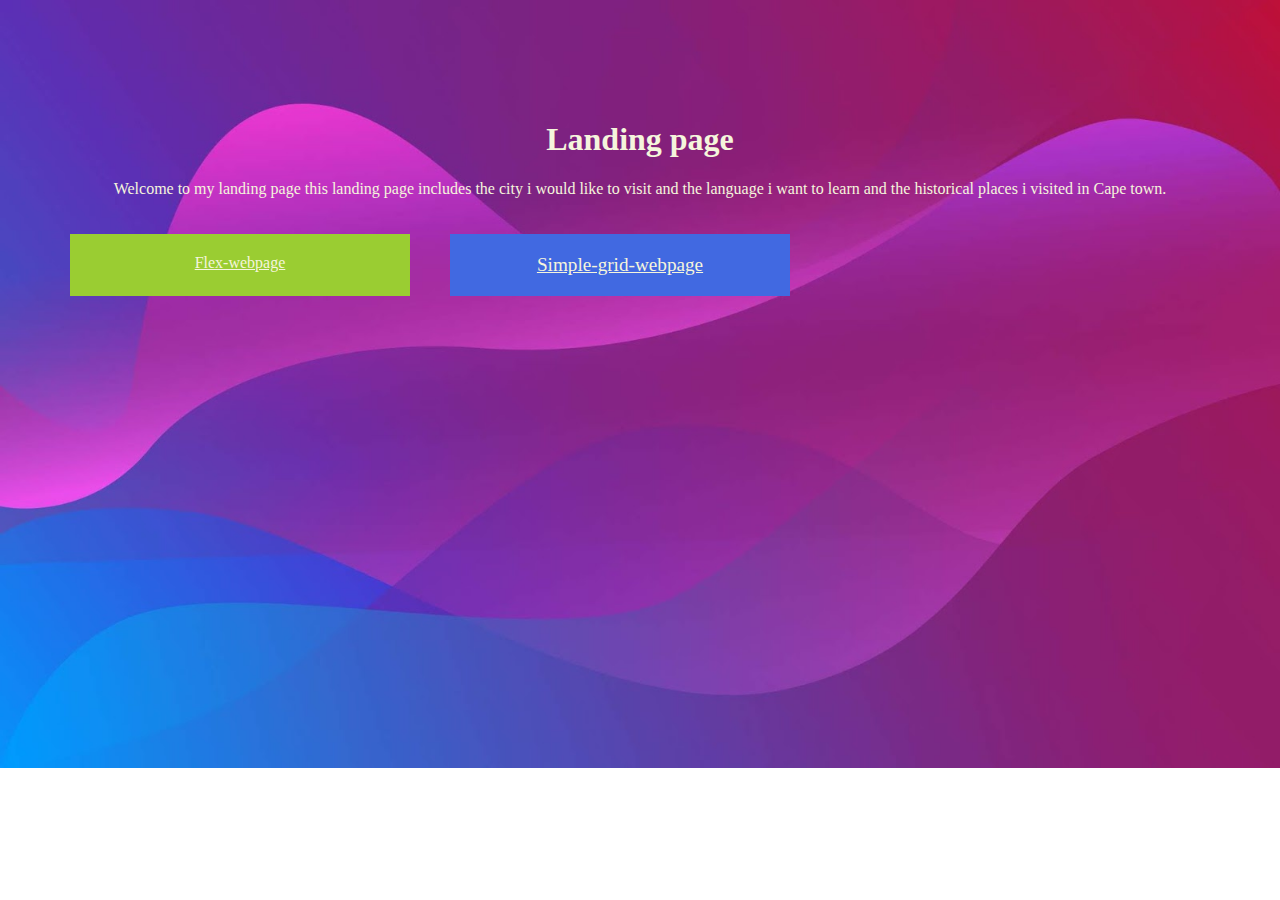
<file: index.html>
<!DOCTYPE html>
<html lang="en">
<head>
    <meta charset="UTF-8">
    <meta http-equiv="X-UA-Compatible" content="IE=edge">
    <meta name="viewport" content="width=device-width, initial-scale=1.0">
    <link rel="stylesheet"  href="index.css">
    <title>webapage</title>
</head>
<body>



  <div class="page">

    <h1>Landing page</h1>
    <div>
      <p> Welcome to my landing page this landing page includes the city i would like to visit and the language  i want to learn and the historical places i visited in Cape town.</p>
    </div>
  
  </div> 
<!-- <div class="my-img">
  <img src="https://img.freepik.com/free-photo/vestrahorn-mountains-stokksnes-iceland_335224-667.jpg?size=626&ext=jpg" alt="my-img">
</div> -->
 
 <div class="my-links">
  <a class="webpage1" href="my-webpage.html">Flex-webpage</a>


  <a class ="webpage2" href="my-webpage-grid.html">Simple-grid-webpage</a>
 </div> 

  






</body>
</html>
</file>
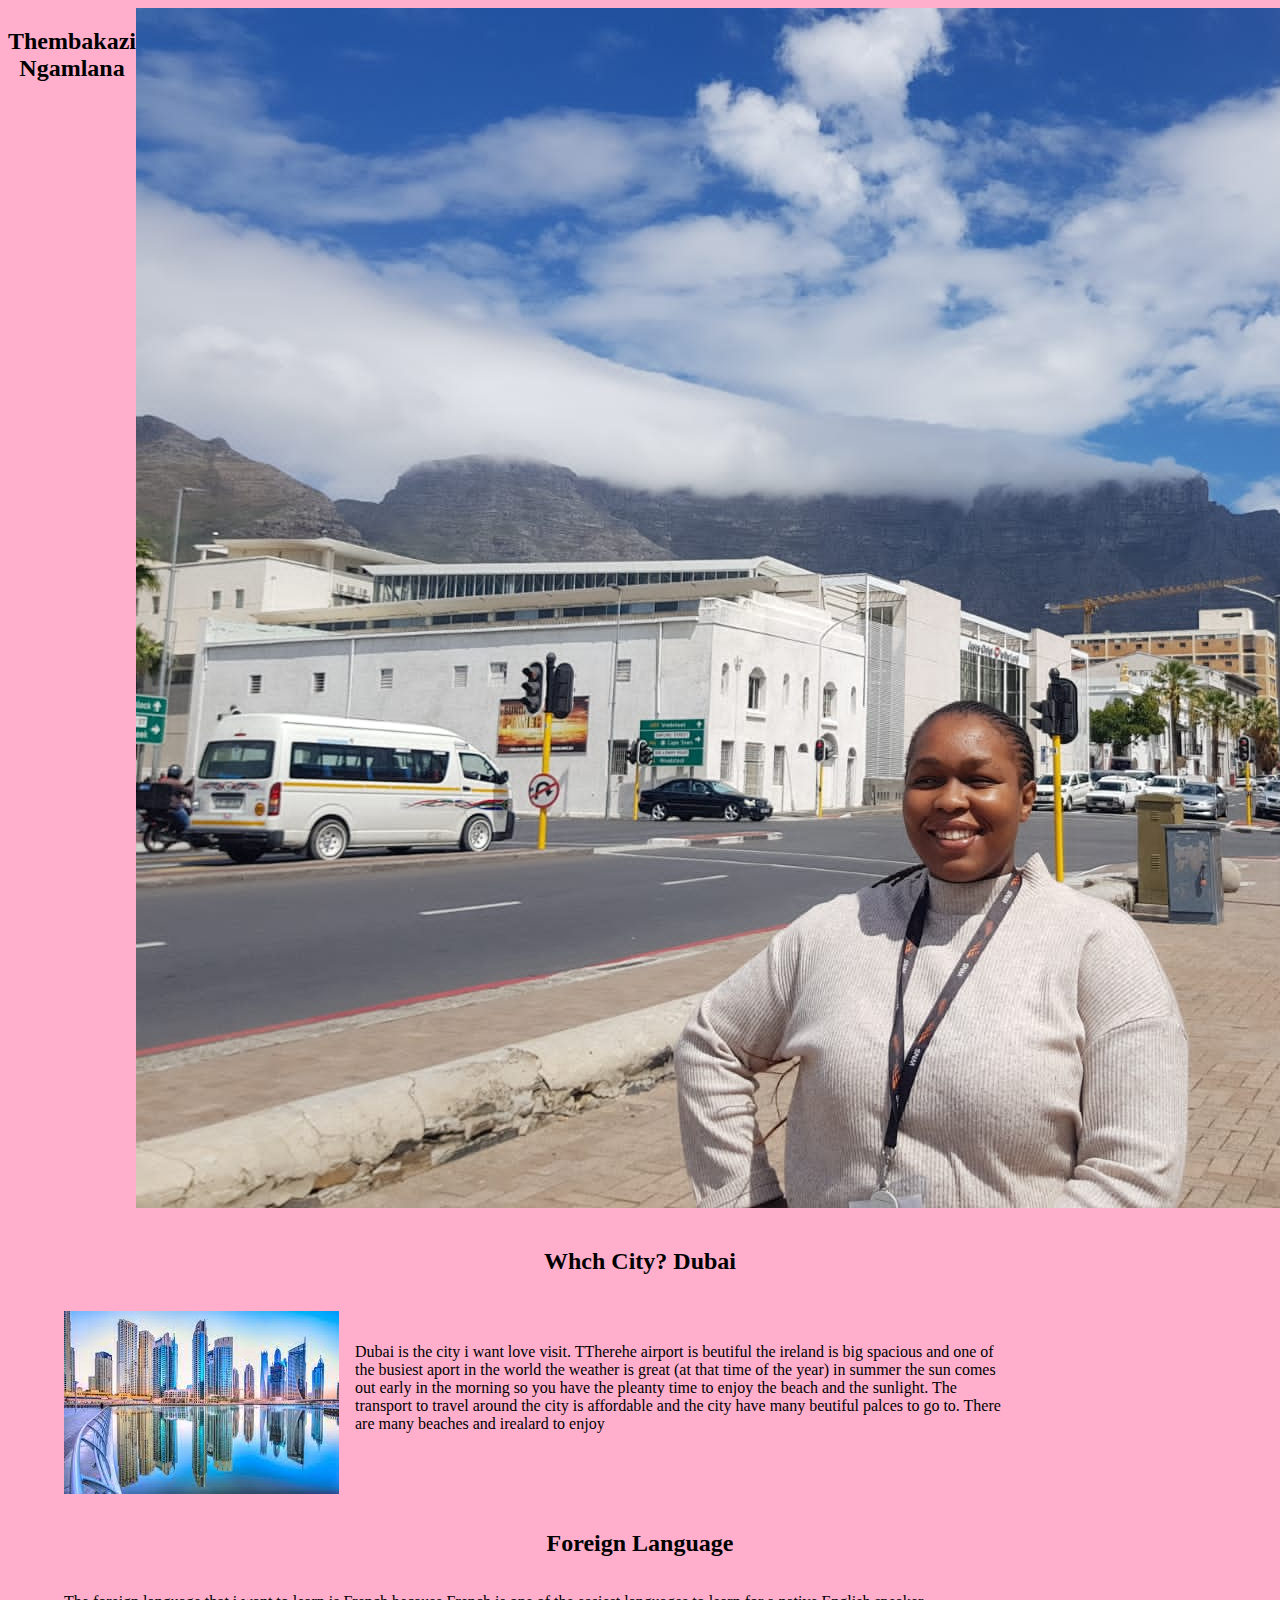
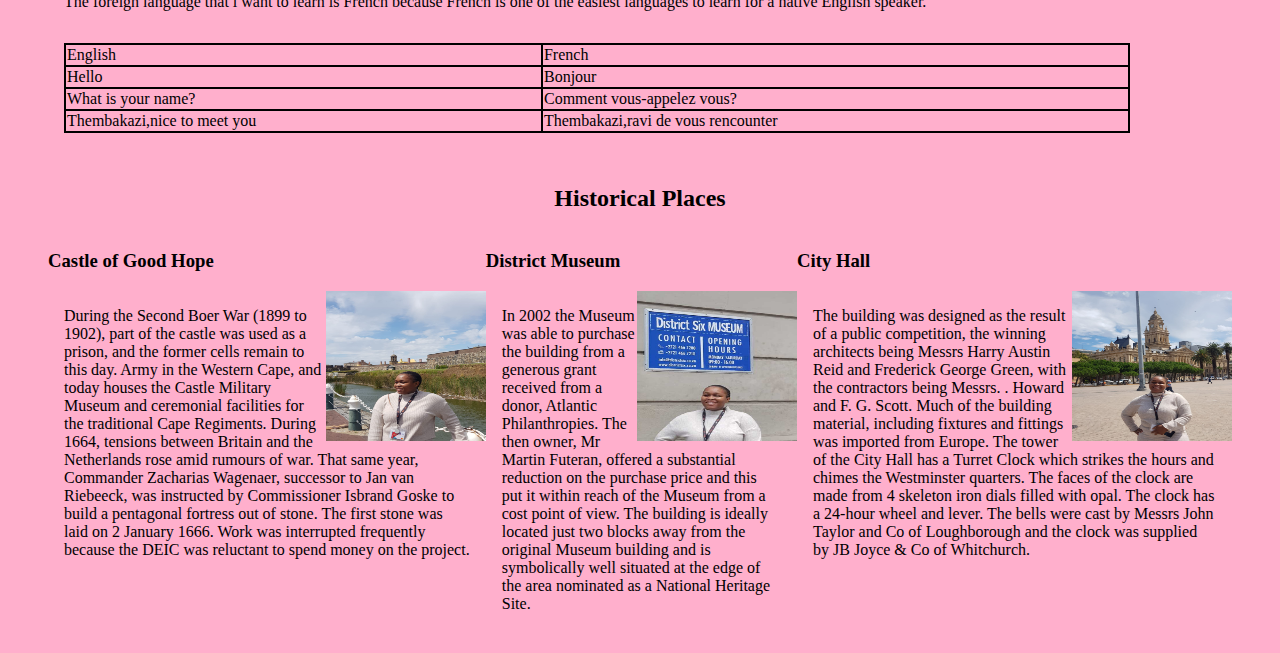
<file: index-flexbox.html>
<!DOCTYPE html>
<html lang="en">

<head>
    <meta charset="UTF-8">
    <meta http-equiv="X-UA-Compatible" content="IE=edge">
    <meta name="viewport" content="width=device-width, initial-scale=1.0">
    <link rel="stylesheet" href="style-flex.css">
    <title>Personal Webpage</title>
</head>

<body>
    <div class="intro">
        <h2>Thembakazi Ngamlana</h2>
        <img class="intro_img" src="./images/Thembakazi.jpg">
    </div>


    <div class="dubai_city">
        <h2>Whch City? Dubai</h2>
        <div class="dubai_content">
            <img src="./images/dubai.jpeg">
            <p>
                Dubai is the city i want love visit.
                TTherehe airport is beutiful the ireland is big spacious and one of the busiest aport in the world
                the weather is great (at that time of the year) in summer the sun comes out early in the morning
                so you have the pleanty time to enjoy the beach and the sunlight.
                The transport to travel around the city is affordable and the city have many beutiful palces to
                go to. There are many beaches and irealard to enjoy
            </p>
        </div>

    </div>

    <div class="language">
        <h2>Foreign Language</h2>
        <div class="language_content">
            <p>
                The foreign language that i want to learn is French because French is one of the easiest languages to learn for
                a native English speaker.
            </p>
            <table>
                <tr>
                    <td>English</td>
                    <td>French</td>
                </tr>
                <tr>
                    <td>Hello </td>
                    <td>Bonjour</td>
                </tr>
                <tr>
                    <td>What is your name?</td>
                    <td>Comment vous-appelez vous?</td>
                </tr>
                <tr>
                    <td>Thembakazi,nice to meet you</td>
                    <td>Thembakazi,ravi de vous rencounter</td>
                </tr>
            </table>
        </div>

    </div>

    <div class="places">
        <h2>Historical Places</h2>

        <div class="places_content">

            <div class="hope">
                <h3>Castle of Good Hope</h3>

                <div class="hope_content">
                    <img class="places_img" src="./images/Castle.jpg" width="200">
                    <p>
                        During the Second Boer War (1899 to 1902), part of the castle was used as a prison, and
                            the former cells remain to this day.
                            Army in the Western Cape, and today houses the Castle Military Museum and ceremonial
                            facilities
                            for
                            the traditional Cape Regiments.
                            During 1664, tensions between Britain and the Netherlands rose amid rumours of war.
                            That
                            same year, Commander Zacharias Wagenaer, successor to Jan van Riebeeck, was instructed
                            by
                            Commissioner Isbrand Goske to build a pentagonal fortress out of stone. The first stone
                            was
                            laid on 2 January 1666. Work was interrupted frequently because the DEIC was reluctant
                            to
                            spend money on the project.
                    </p>
                </div>

            </div>
                
            <!-- </div> -->
            <div class="museum">
                <h3>
                    District Museum
                </h3>
                <div class="museum_content">

                    <img class="places_img" src="./images/district2.jpg" width="200">
                    <p>
                            In 2002 the Museum was able to purchase the building from a generous grant received from a
                            donor,
                            Atlantic Philanthropies.
                            The then owner, Mr Martin Futeran, offered a substantial reduction on
                            the
                            purchase price and this put it within reach of the Museum from a cost point of view.</li>
                            The
                            building is
                            ideally located just two blocks away from the original Museum building and is symbolically
                            well
                            situated at the edge of the area nominated as a National Heritage Site.
                        
                    </p>
                </div>
            </div>
            
            <div class="city_hall">
                <h3>City Hall</h3>
                
                <div class="city_content">
                     <img class="places_img" src="./images/City hall.jpg" width="200">
                    <p>
                        The building was designed as the result of a public competition, the winning
                            architects
                            being Messrs Harry Austin Reid and Frederick George Green, with the contractors
                            being
                            Messrs.
                        . Howard and F. G. Scott. Much of the building material, including fixtures and
                            fittings
                            was imported from Europe.
                        
                            The tower of the City Hall has a Turret Clock which strikes the hours and chimes the
                            Westminster quarters. The faces of the clock are made from 4 skeleton iron dials
                            filled with opal. The clock has a 24-hour wheel and lever. The bells were cast by
                            Messrs John Taylor and Co of Loughborough and the clock was supplied by JB Joyce &
                            Co of Whitchurch.
                    <p>
                </div>
            </div> 
        </div>

    </div>
</body>

</html>
</file>
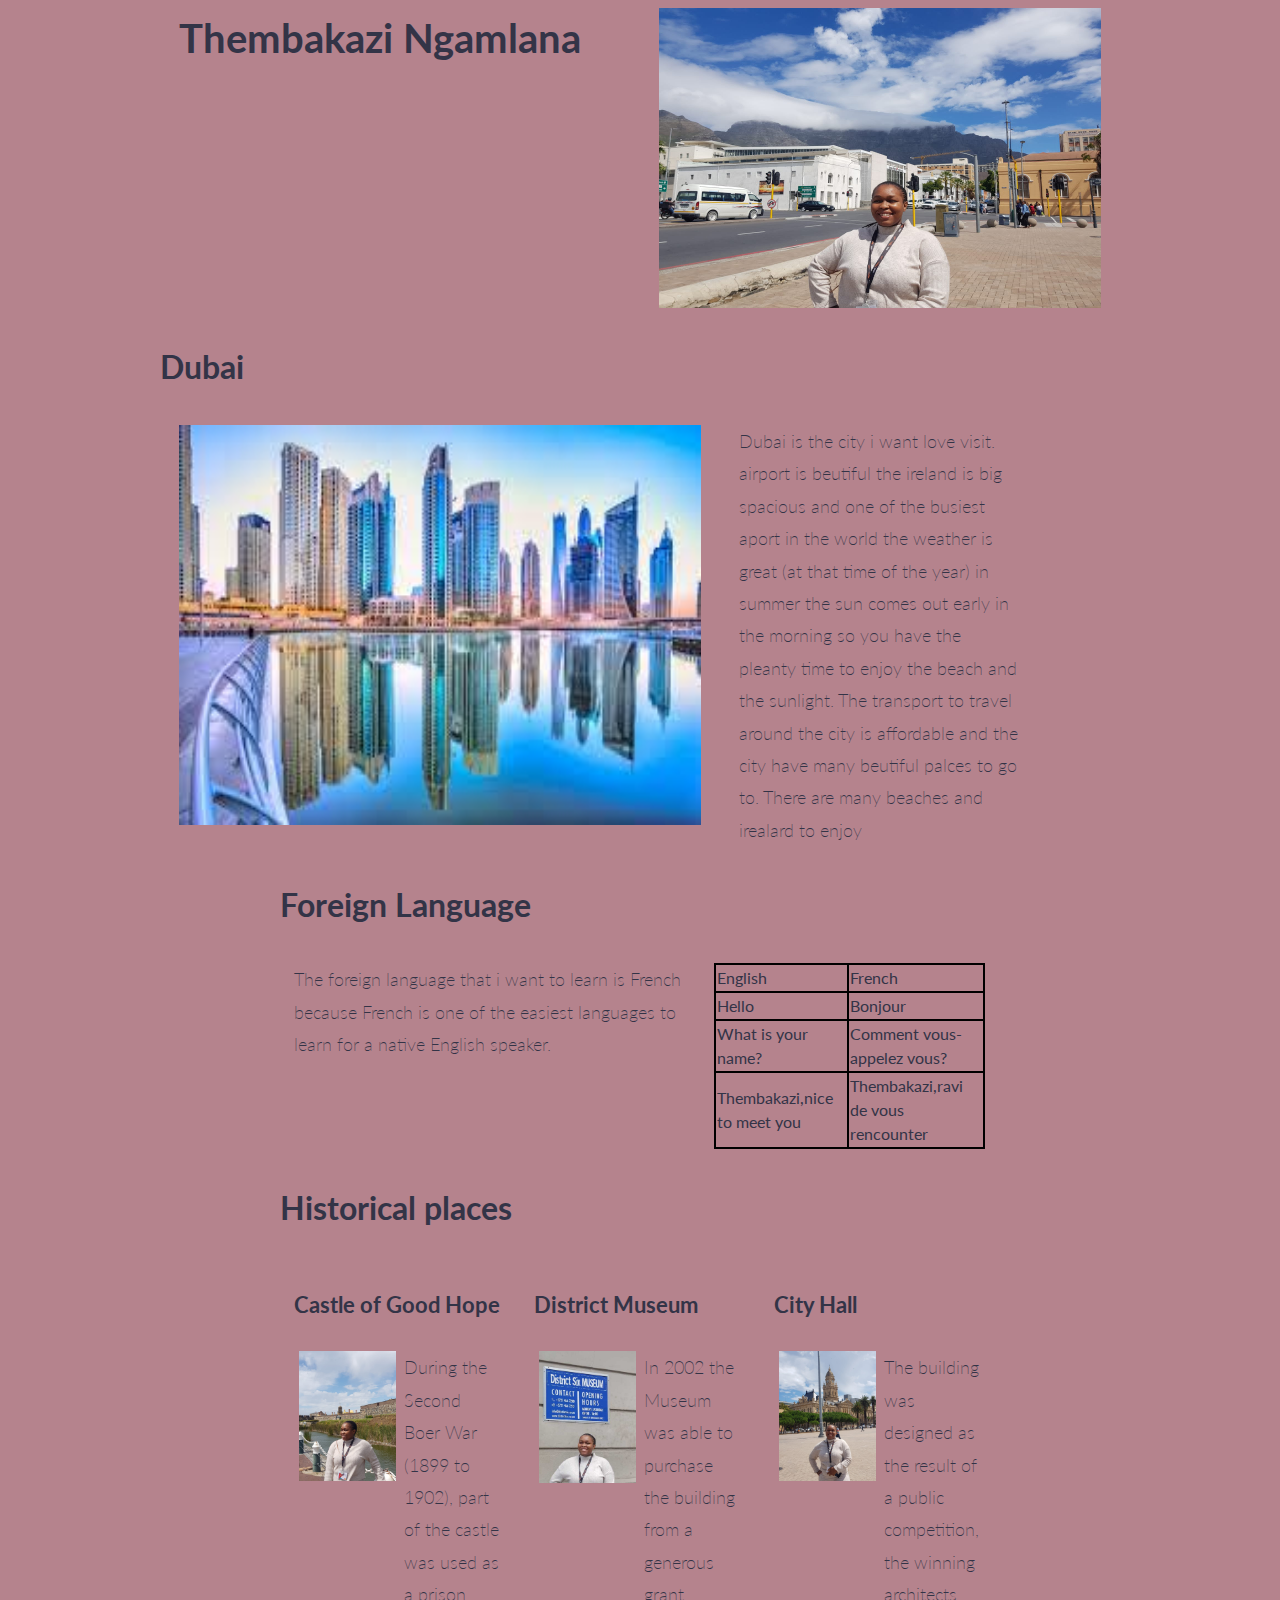
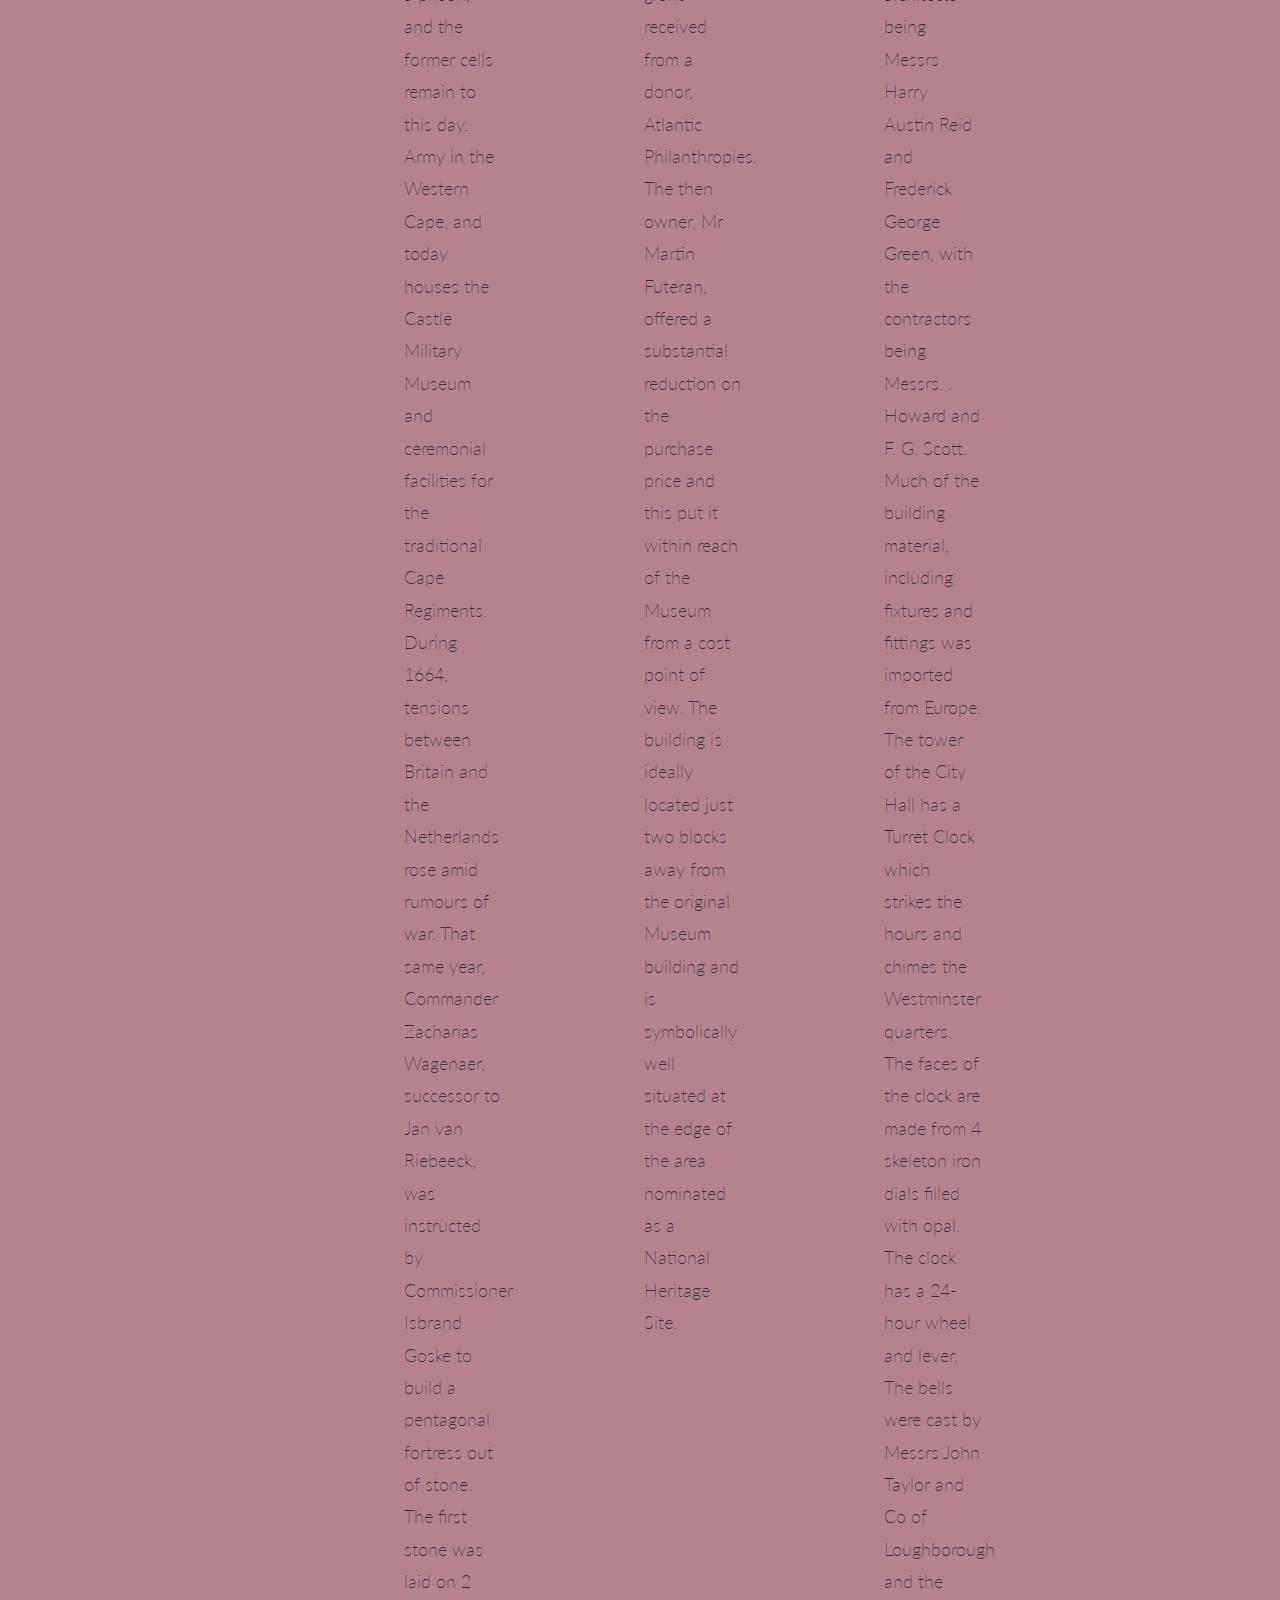
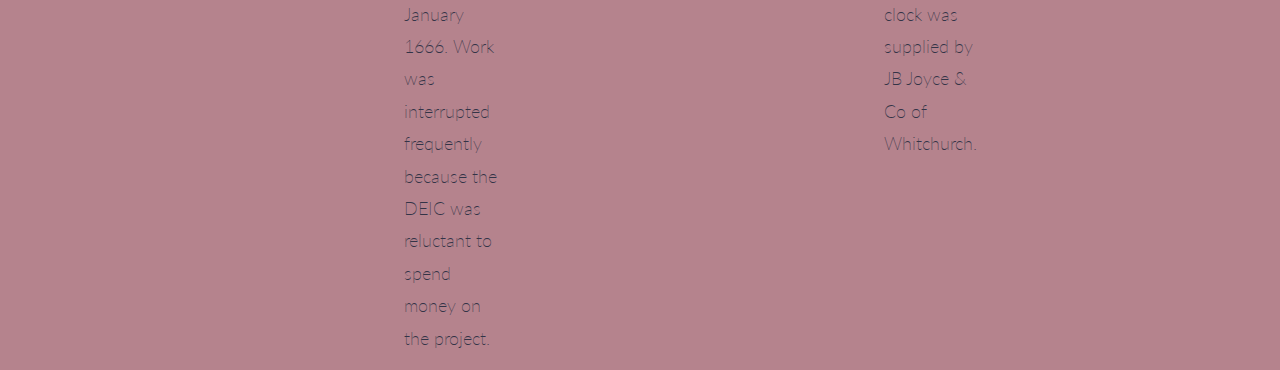
<file: my-webapage-grid.html>
<!DOCTYPE html>
<html lang="en">

<head>
    <meta charset="UTF-8">
    <meta http-equiv="X-UA-Compatible" content="IE=edge">
    <meta name="viewport" content="width=device-width, initial-scale=1.0">
    <link rel="stylesheet" href="simple-grid.css">
    <link rel="stylesheet" type="text/css" href="main.css">
    <title>Simple grid</title>
</head>

<body>
    <div class="container">
        <div class="row">

            
                <h1 class="col-6">Thembakazi Ngamlana</h1>
            

            
                <img class="col-6" src="./images/Thembakazi.jpg" width="200" height="300">
            


        </div>
    </div>

    <div class="container">

        <div class="row">

           
                <h2>Dubai</h2>
                <img div class="col-7" src="./images/dubai.jpeg" width="200px" height="400px">
            

            
                <p div class="col-4">
                    Dubai is the city i want love visit.
                    airport is beutiful the ireland is big spacious and one of the busiest aport in the world
                    the weather is great (at that time of the year) in summer the sun comes out early in the morning
                    so you have the pleanty time to enjoy the beach and the sunlight.
                    The transport to travel around the city is affordable and the city have many beutiful palces to
                    go to. There are many beaches and irealard to enjoy
                </p>
        </div>

      

    <div class="container">

        <div class="row">

            
                <h2>Foreign Language</h2>
                <p class="col-7">
                    The foreign language that i want to learn is French because French is one of the easiest languages
                    to
                    learn for
                    a native English speaker.
                </p>
           

            
                <table class="col-5">
                    <tr>
                        <td>English</td>
                        <td>French</td>
                    </tr>
                    <tr>
                        <td>Hello </td>
                        <td>Bonjour</td>
                    </tr>
                    <tr>
                        <td>What is your name?</td>
                        <td>Comment vous-appelez vous?</td>
                    </tr>
                    <tr>
                        <td>Thembakazi,nice to meet you</td>
                        <td>Thembakazi,ravi de vous rencounter</td>
                    </tr>
                </table>
           

        </div>

    </div>

<div class="container">

        <h2>Historical places</h2>
        <div class="row"  class="places_col">

            <div class="col-4">
                <h3>Castle of Good Hope</h3>
              <div class="row">
                 <img  class="col-6 " src="./images/Castle.jpg" width="200">

                <p class="col-6">
                   During the Second Boer War (1899 to 1902), part of the castle was used as a prison, and
                   the former cells remain to this day.
                   Army in the Western Cape, and today houses the Castle Military Museum and ceremonial
                   facilities
                   for
                   the traditional Cape Regiments.
                   During 1664, tensions between Britain and the Netherlands rose amid rumours of war.
                   That
                   same year, Commander Zacharias Wagenaer, successor to Jan van Riebeeck, was instructed
                   by
                   Commissioner Isbrand Goske to build a pentagonal fortress out of stone. The first stone
                   was
                   laid on 2 January 1666. Work was interrupted frequently because the DEIC was reluctant
                   to
                   spend money on the project.
                </p>
              </div>
               
            </div>
           <div class="col-4">
            <h3>District Museum</h3>
            <div class="row">
                <img class="col-6 castle-img    " src="./images/district2.jpg" width="200">

                <p class="col-6">
                    In 2002 the Museum was able to purchase the building from a generous grant received from a
                    donor,
                    Atlantic Philanthropies.
                    The then owner, Mr Martin Futeran, offered a substantial reduction on
                    the
                    purchase price and this put it within reach of the Museum from a cost point of view.
                    The
                    building is
                    ideally located just two blocks away from the original Museum building and is symbolically
                    well
                    situated at the edge of the area nominated as a National Heritage Site.
                </p>
            </div>

           
           </div>
            


           

              <div class="col-4">
                  <h3>City Hall</h3>
                <div class="row">
            <img class="col-6" src="./images/City hall.jpg" width="200">

            <p class="col-6">
                The building was designed as the result of a public competition, the winning
                architects
                being Messrs Harry Austin Reid and Frederick George Green, with the contractors
                being
                Messrs.
                . Howard and F. G. Scott. Much of the building material, including fixtures and
                fittings
                was imported from Europe.
                The tower of the City Hall has a Turret Clock which strikes the hours and chimes the
                Westminster quarters. The faces of the clock are made from 4 skeleton iron dials
                filled with opal. The clock has a 24-hour wheel and lever. The bells were cast by
                Messrs John Taylor and Co of Loughborough and the clock was supplied by JB Joyce &
                Co of Whitchurch.
        
            </p>
        </div>
        
       
    </div>
             
           
        </div>      
            

            


        
    </div> 
</body>

</html>
</file>
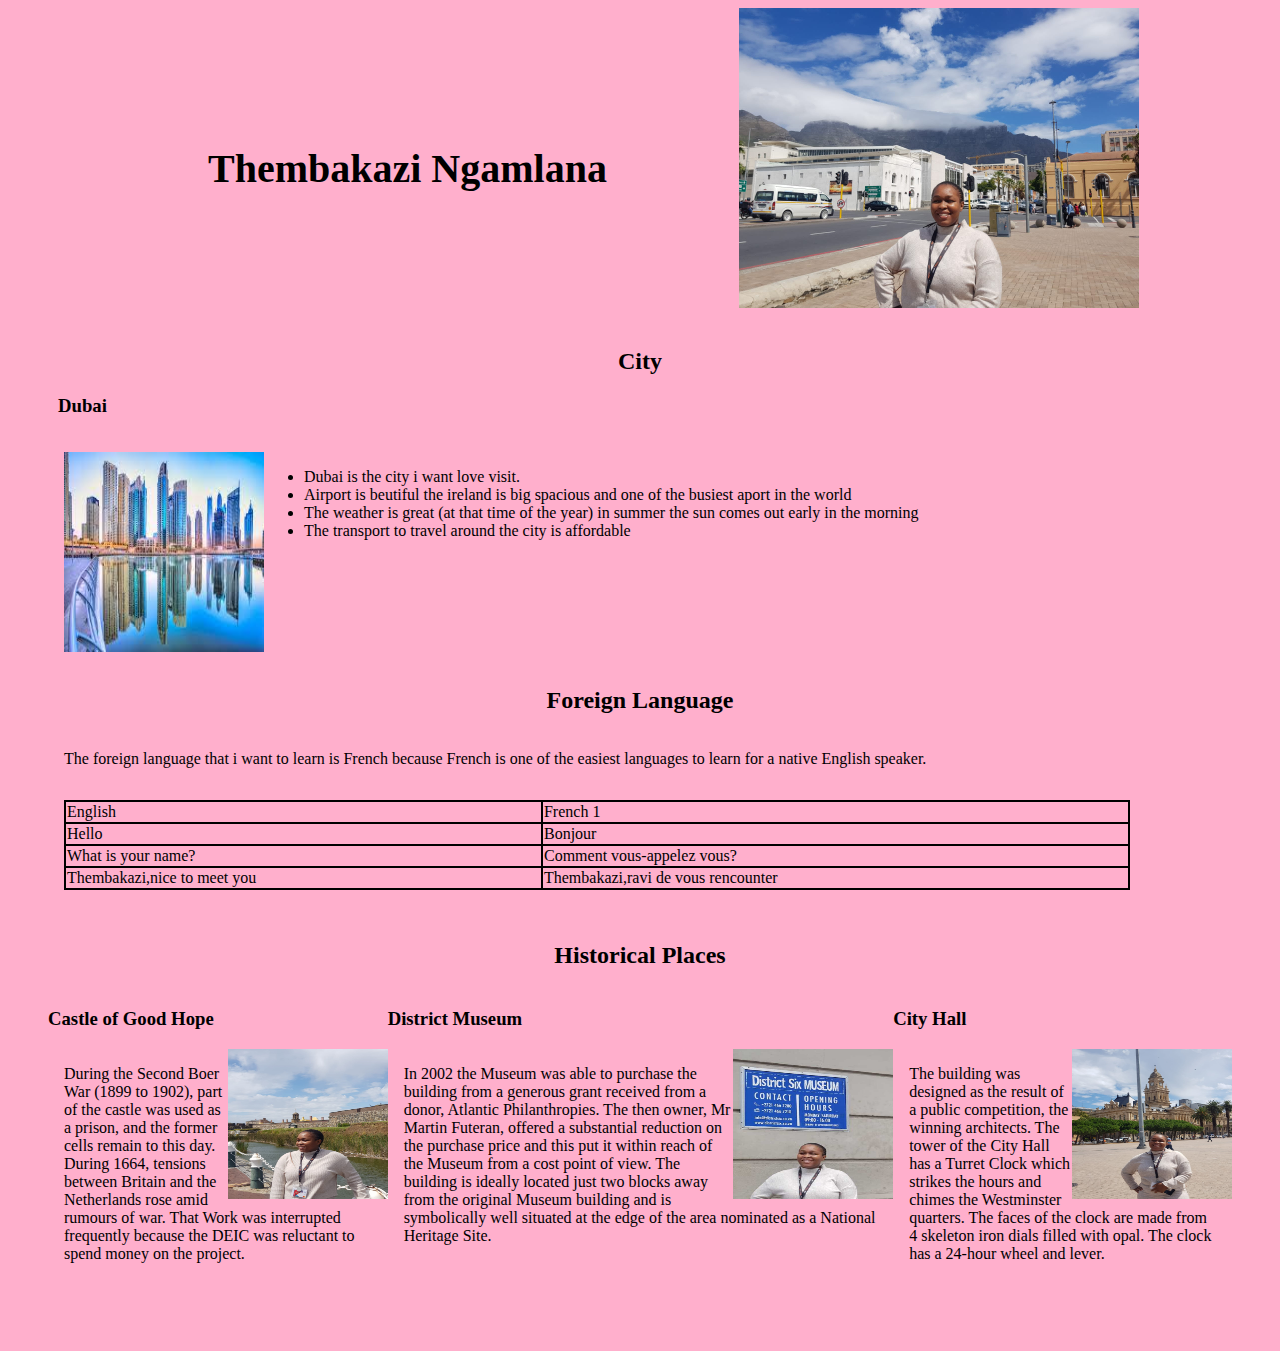
<file: my-webpage.html>
<!DOCTYPE html>
<html lang="en">

<head>
    <meta charset="UTF-8">
    <meta http-equiv="X-UA-Compatible" content="IE=edge">
    <meta name="viewport" content="width=device-width, initial-scale=1.0">
    <link rel="stylesheet" href="style-flex.css">
    <title>Personal Webpage</title>
</head>

<body>
    <div class="intro">
        
        <h1 class="intro_name">Thembakazi Ngamlana</h1>
        <img class="intro_image" src="./images/Thembakazi.jpg">
        <br>
    </div>


    <div class="dubai_city">
        <h2> City</h2>
        <h3>Dubai</h3>
        <div class="dubai_content">
            <img src="./images/dubai.jpeg" width="200px" height="200px">
                <ul>
                    <li>
                        Dubai is the city i want love visit.<br>
                    </li>
                    <li>
                        Airport is beutiful the ireland is big spacious and one of the busiest aport in the world<br>
                    </li>
                    
                    <li>
                        The weather is great (at that time of the year) in summer the sun comes out early in the morning<br>
                    </li>
                    <li>
                        The transport to travel around the city is affordable <br>
                    </li>
                </ul>
            
        </div>

    </div>

    <div class="language">
        <h2>Foreign Language</h2>
        <div class="language_content">
            <p>
                The foreign language that i want to learn is French because French is one of the easiest languages to
                learn for
                a native English speaker.
            </p>
            <table>
                <tr>
                    <td>English</td>
                    <td>French 1</td>
                </tr>
                <tr>
                    <td>Hello </td>
                    <td>Bonjour</td>
                </tr>
                <tr>
                    <td>What is your name?</td>
                    <td>Comment vous-appelez vous?</td>
                </tr>
                <tr>
                    <td>Thembakazi,nice to meet you</td>
                    <td>Thembakazi,ravi de vous rencounter</td>
                </tr>
            </table>
        </div>

    </div>

    <div class="places">
        <h2>Historical Places</h2>

        <div class="places_content">

            <div class="hope">
                <h3>Castle of Good Hope</h3>

                <div class="hope_content">
                    <img class="places_img" src="./images/Castle.jpg" width="200">
                    <p>
                        During the Second Boer War (1899 to 1902), part of the castle was used as a prison, and
                        the former cells remain to this day.
                        
                        During 1664, tensions between Britain and the Netherlands rose amid rumours of war.
                        That
                         Work was interrupted frequently because the DEIC was reluctant to
                        spend money on the project.
                    </p>
                </div>

            </div>

            <!-- </div> -->
            <div class="museum">
                <h3>
                    District Museum
                </h3>
                <div class="museum_content">

                    <img class="places_img" src="./images/district2.jpg" width="200">
                    <p>
                        In 2002 the Museum was able to purchase the building from a generous grant received from a
                        donor,
                        Atlantic Philanthropies.
                        The then owner, Mr Martin Futeran, offered a substantial reduction on
                        the
                        purchase price and this put it within reach of the Museum from a cost point of view.
                        The
                        building is
                        ideally located just two blocks away from the original Museum building and is symbolically
                        well
                        situated at the edge of the area nominated as a National Heritage Site.

                    </p>
                </div>
            </div>

            <div class="city_hall">
                <h3>City Hall</h3>

                <div class="city_content">
                    <img class="places_img" src="./images/City hall.jpg" width="200">
                    <p>
                        The building was designed as the result of a public competition, the winning
                        architects.
                        The tower of the City Hall has a Turret Clock which strikes the hours and chimes the
                        Westminster quarters. The faces of the clock are made from 4 skeleton iron dials
                        filled with opal. The clock has a 24-hour wheel and lever. 
                    <p>
                </div>
            </div>
        </div>

    </div>
</body>

</html>
</file>
<file: index.css>
body{
    /* background-color: rgb(255, 0, 234); */
    background-image: url(./images/landing-img.jpg);
    background-repeat: no-repeat;
    background-size: 100%;
    margin: 0;
    padding: 50px;
    padding-top: 100px;
    text-align: center;
}
h1{
  text-align: center;
  color: beige;
}

p{
  color: beige;
  position: relative;
  text-align: center;
}
.webpage1{
  background-color: yellowgreen; 
 color: beige;
 text-align:center;
 width: 300px;
padding:20px;
margin: 20px; 
position: relative;
}
.webpage2{
  color: beige;
 background-color: royalblue; 
 text-align:center;
 font-size: larger;
 width: 300px;
 padding:20px;
 margin: 20px;
 position:relative;

}
 .my-links{
    display: flex;
    -moz-box-align: center;
    text-align: center;
    display: flex;
}
.my-img{
  width:200px;
  height:400px;
  
}
.my-img:hover {
    opacity: 1.0;
  }
  

  @media(min-width:960px) {
    .my-links {
      display:flex;
  } 
  
}
</file>
<file: style-flex.css>
.intro_name{
 padding-top: 30px;
 padding-left: 50px;
 margin-left: 150px;
 /* text-align: center; */
 font-size: 2.5rem;
 text-align:center; 
 /* text-shadow: #ffafcc; */
  position: relative;  
 top:80px;




}
.intro_image{
    width:400px;
    height:300px;
    float: right;
    margin: auto;
}
body{
    background-color:#ffafcc;
}




.dubai_city{
   padding-left: 40px;
   padding-right: 40px;
} 

p{
    padding: 1em;
}
.dubai_city h3{
    padding-left: 10px;
}


.dubai_city h2{
    padding-top: 20px;
}



.language{
  padding-left: 40px;
  padding-right: 40px;

}
table, td, th,tr{
    border: 2px solid black;
    border-collapse: collapse;
    
}
table {
    margin: 1em;
    width: 90%;
}

.language_content{
    padding-bottom: 1em;
}
h2 {
    text-align: center;
}

.places{
    /* background-color: #ffcdb2; */
    padding-left: 40px;
  padding-right: 40px;  
}
.dubai_content p{
    padding-right: 200px;
}


.places_img {
    float: right;
    margin: auto;
    height: 150px;
    width: 10em;
}
.places h2{
    text-align:center;
}

/* 
   .places_content {
    display:flex;
}  */
@media(min-width:960px){
    .dubai_content{
        display: flex;
        padding: 1em;
    }
    
}
@media(min-width:960px){
  .intro{
    display:flex;
   

  } 

}
@media(max-width:43em){
    .intro_name{
        /* padding-top: 30px;
        padding-left: 50px; */
         margin-left: 30px; 
        /* text-align: center; */
        /* font-size: 2.5rem; */
        text-align:center; 
        /* text-shadow: #ffafcc; */
         position: relative;  
        top:20px; 
       /* padding-right: 80px; */
       /* padding-left: 5px; */
       
       
       
    }
       .intro_image{
        width:300px;
        height:200px;
        /* float: right;
        margin: auto; */
    }



}





 @media(min-width:960px) {
      .body{
        background-color: #ffcdb2;
    } 

    .places_content {
        display:flex;
    } 
    
}
</file>
<file: simple-grid.css>
/**
*** SIMPLE GRID
*** (C) ZACH COLE 2016
**/

@import url(https://fonts.googleapis.com/css?family=Lato:400,300,300italic,400italic,700,700italic);

/* UNIVERSAL */

html,
body {
  height: 100%;
  width: 100%;
  margin: 0;
  padding: 0;
  left: 0;
  top: 0;
  font-size: 100%;
  background-color:#b5838d;
}

/* ROOT FONT STYLES */

* {
  font-family: 'Lato', Helvetica, sans-serif;
  color: #333447;
  line-height: 1.5;
}
table, td, th,tr{
  border: 2px solid black;
  border-collapse: collapse;
  
}
/* table {
  margin: 1em;
  width: 90%;
} */


/* TYPOGRAPHY */

h1 {
  font-size: 2.5rem;
}

h2 {
  font-size: 2rem;
}

h3 {
  font-size: 1.375rem;
}

h4 {
  font-size: 1.125rem;
}

h5 {
  font-size: 1rem;
}

h6 {
  font-size: 0.875rem;
}

p {
  font-size: 1.125rem;
  font-weight: 200;
  line-height: 1.8;
}

.font-light {
  font-weight: 300;
}

.font-regular {
  font-weight: 400;
}

.font-heavy {
  font-weight: 700;
}

/* POSITIONING */

.left {
  text-align: left;
}

.right {
  text-align: right;
}

.center {
  text-align: center;
  margin-left: auto;
  margin-right: auto;
}

.justify {
  text-align: justify;
}

/* ==== GRID SYSTEM ==== */

.container {
  width: 90%;
  margin-left: auto;
  margin-right: auto;
}

.row {
  position: relative;
  width: 100%;
}

.row [class^="col"] {
  float: left;
  margin: 0.5rem 2%;
  min-height: 0.125rem;
}

.col-1,
.col-2,
.col-3,
.col-4,
.col-5,
.col-6,
.col-7,
.col-8,
.col-9,
.col-10,
.col-11,
.col-12 {
  width: 96%;
}

.col-1-sm {
  width: 4.33%;
}

.col-2-sm {
  width: 12.66%;
}

.col-3-sm {
  width: 21%;
}

.col-4-sm {
  width: 33.33%;
}

.col-5-sm {
  width: 37.66%;
}

.col-6-sm {
  width: 200px;
  height: 300px;
}

.col-7-sm {
  width: 54.33%;
}

.col-8-sm {
  width: 62.66%;
}

.col-9-sm {
  width: 71%;
}

.col-10-sm {
  width: 79.33%;
}

.col-11-sm {
  width: 87.66%;
}

.col-12-sm {
  width: 96%;
}

.row::after {
	content: "";
	display: table;
	clear: both;
}

.hidden-sm {
  display: none;
}

@media only screen and (min-width: 33.75em) {  /* 540px */
  .container {
    width: 80%;
  }
}

@media only screen and (min-width: 45em) {  /* 720px */
  .col-1 {
    width: 4.33%;
  }

  .col-2 {
    width: 12.66%;
  }

  .col-3 {
    width: 21%;
  }

  .col-4 {
    width: 29.33%;
  }

  .col-5 {
    width: 37.66%;
  }

  .col-6 {
    width: 46%;
  }

  .col-7 {
    width: 54.33%;
  }

  .col-8 {
    width: 62.66%;
  }

  .col-9 {
    width: 71%;
  }

  .col-10 {
    width: 79.33%;
  }

  .col-11 {
    width: 87.66%;
  }

  .col-12 {
    width: 96%;
  }

  .hidden-sm {
    display: block;
  }
}

@media only screen and (min-width: 60em) { /* 960px */
  .container {
    width: 75%;
    max-width: 60rem;
  }
}
</file>
<file: main.css>
.places_col{
display:flex;
}
@media(min-width:960px) {
    .body{
      background-color: #ffcdb2;
  } 

  .places_col{
    display:flex;
    }
  
}
</file>
